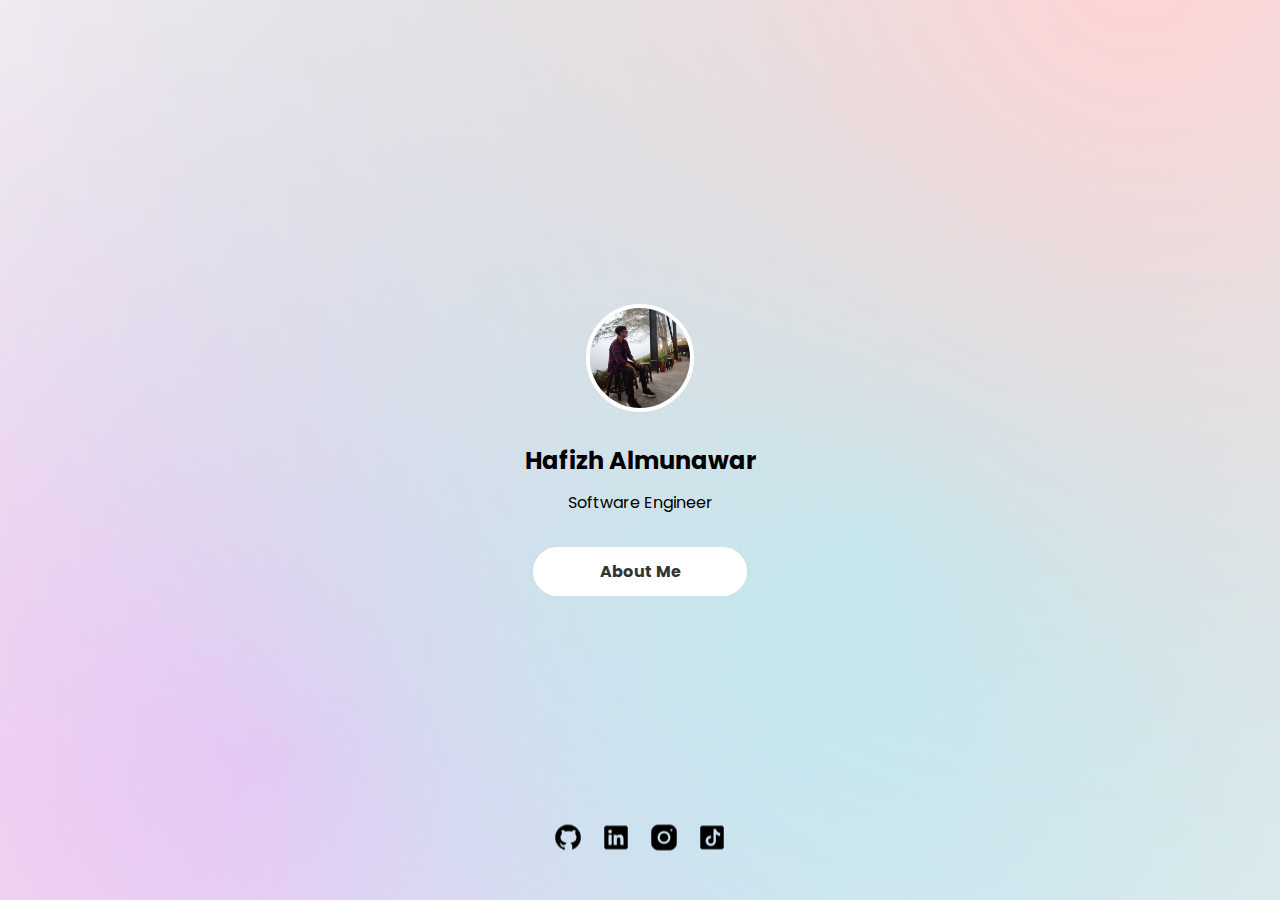
<file: index.html>
<!DOCTYPE html>
<html lang="en">
  <head>
    <meta charset="UTF-8" />
    <meta http-equiv="X-UA-Compatible" content="IE=edge" />
    <meta name="viewport" content="width=device-width, initial-scale=1.0" />
    <title>Hafizh Almunawar</title>
    <link rel="stylesheet" href="style.css" />
  </head>
  <body>
    <div class="container">
      <div class="content">
        <div class="avatar">
          <img
            src="asset/Profile.jpg"
          />
        </div>
        <div class="author">
          <h1>Hafizh Almunawar</h1>
          <p>Software Engineer</p>
        </div>
        <a href="https://HafizhAl.github.io/about" class="cta">About Me</a>
      </div>
      <div class="socmed">
        <a href="https://github.com/HafizhAl" target="_blank">
          <img src="asset/GitHub.png" alt="GitHub" />
        </a>
        <a
          href="https://www.linkedin.com/in/hafizh-almunawar-a17ab5228/"
          target="_blank"
        >
          <img src="asset/LinkedIn.png" alt="LinkedIn" />
        </a>
        <a href="https://www.instagram.com/hfzhhh12/" target="_blank">
          <img src="asset/Instagram.png" alt="Instagram" />
        </a>
        <a href="https://tiktok.com/" target="_blank">
          <img src="asset/TikTok.png" alt="TikTok" />
        </a>
      </div>
    </div>
  </body>
</html>
</file>
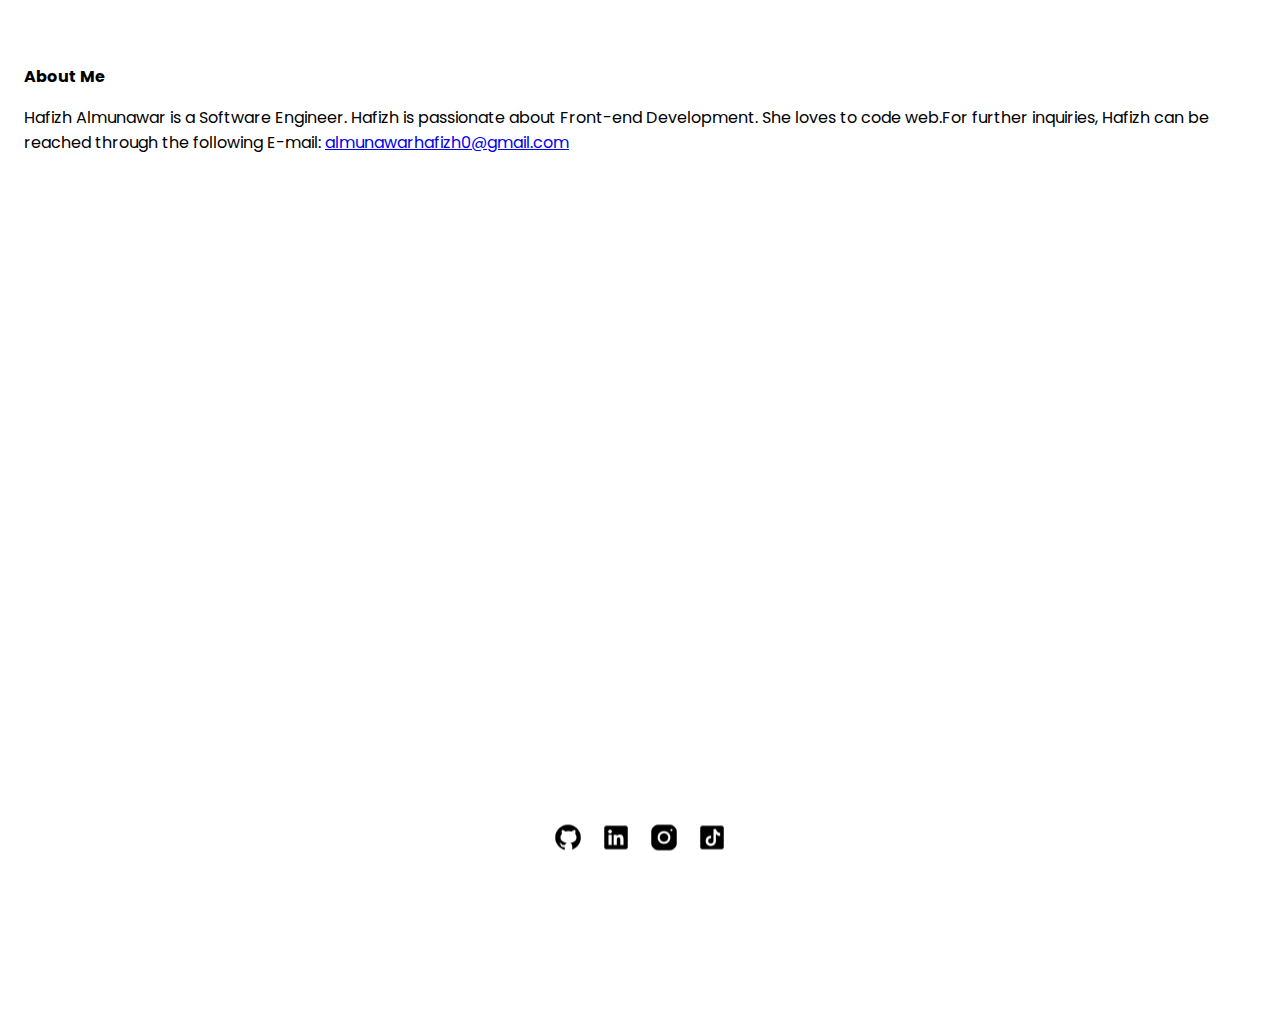
<file: about.html>
<!DOCTYPE html>
<html lang="en">
  <head>
    <meta charset="UTF-8" />
    <meta http-equiv="X-UA-Compatible" content="IE=edge" />
    <meta name="viewport" content="width=device-width, initial-scale=1.0" />
    <title>Document</title>
    <link rel="stylesheet" href="style.css" />
  </head>
  <body>
    <div class="about">
      <p><b>About Me</b></p>
      <p>
        Hafizh Almunawar is a Software Engineer. Hafizh is passionate about 
        Front-end Development. She loves to code web.For further inquiries, 
        Hafizh can be reached through the following
        E-mail:
        <a href="mailto:almunawarhafizh0@gmail.com">almunawarhafizh0@gmail.com</a>
      </p>
      <div class="socmed">
        <a href="https://github.com/HafizhAl" target="_blank">
          <img src="asset/GitHub.png" alt="GitHub" />
        </a>
        <a
          href="https://www.linkedin.com/in/hafizh-almunawar-a17ab5228/"
          target="_blank"
        >
          <img src="asset/LinkedIn.png" alt="LinkedIn" />
        </a>
        <a href="https://www.instagram.com/hfzhhh12/" target="_blank">
          <img src="asset/Instagram.png" alt="Instagram" />
        </a>
        <a href="https://tiktok.com/" target="_blank">
          <img src="asset/TikTok.png" alt="TikTok" />
        </a>
      </div>
    </div>
  </body>
</html>
</file>
<file: style.css>
@import url("https://fonts.googleapis.com/css2?family=Poppins:wght@400;600;700&display=swap");
body {
  margin: 0;
  font-family: "Poppins", sans-serif !important;
}
h1,
p {
  margin: 0;
}
h1 {
  font-size: 1.5rem;
}
p,
a {
  font-size: 1rem;
}
.container {
  background: url("asset/bg-desktop.png");
  background-size: cover;
  background-repeat: no-repeat;
  height: 100vh;
  display: grid;
  align-items: center;
  background-position: center;
}

.content {
  display: flex;
  flex-direction: column;
  align-items: center;
}

.socmed {
  position: absolute;
  bottom: 1.25rem;
  left: 50%;
  right: 50%;
  transform: translate(-50%, -50%);
  display: flex;
  align-items: center;
  justify-content: center;
  gap: 16px;
}

.author {
  display: grid;
  gap: 0.75rem;
  margin-top: 1.5rem;
  text-align: center;
}

a.cta {
  margin-top: 2rem;
  text-decoration: none;
  color: #333;
  background: #fff;
  font-weight: bold;
  padding: 0.75rem 2rem;
  width: 150px;
  text-align: center;
  border-radius: 100px;
}

.avatar img {
  border-radius: 100px;
  border: 4px solid #fff;
  width: 100px;
  height: 100px;
}

/* about page  */
.about {
  height: 100vh;
  display: grid;
  gap: 1rem;
  padding: 4rem 1.5rem;
  place-content: baseline;
}
</file>
